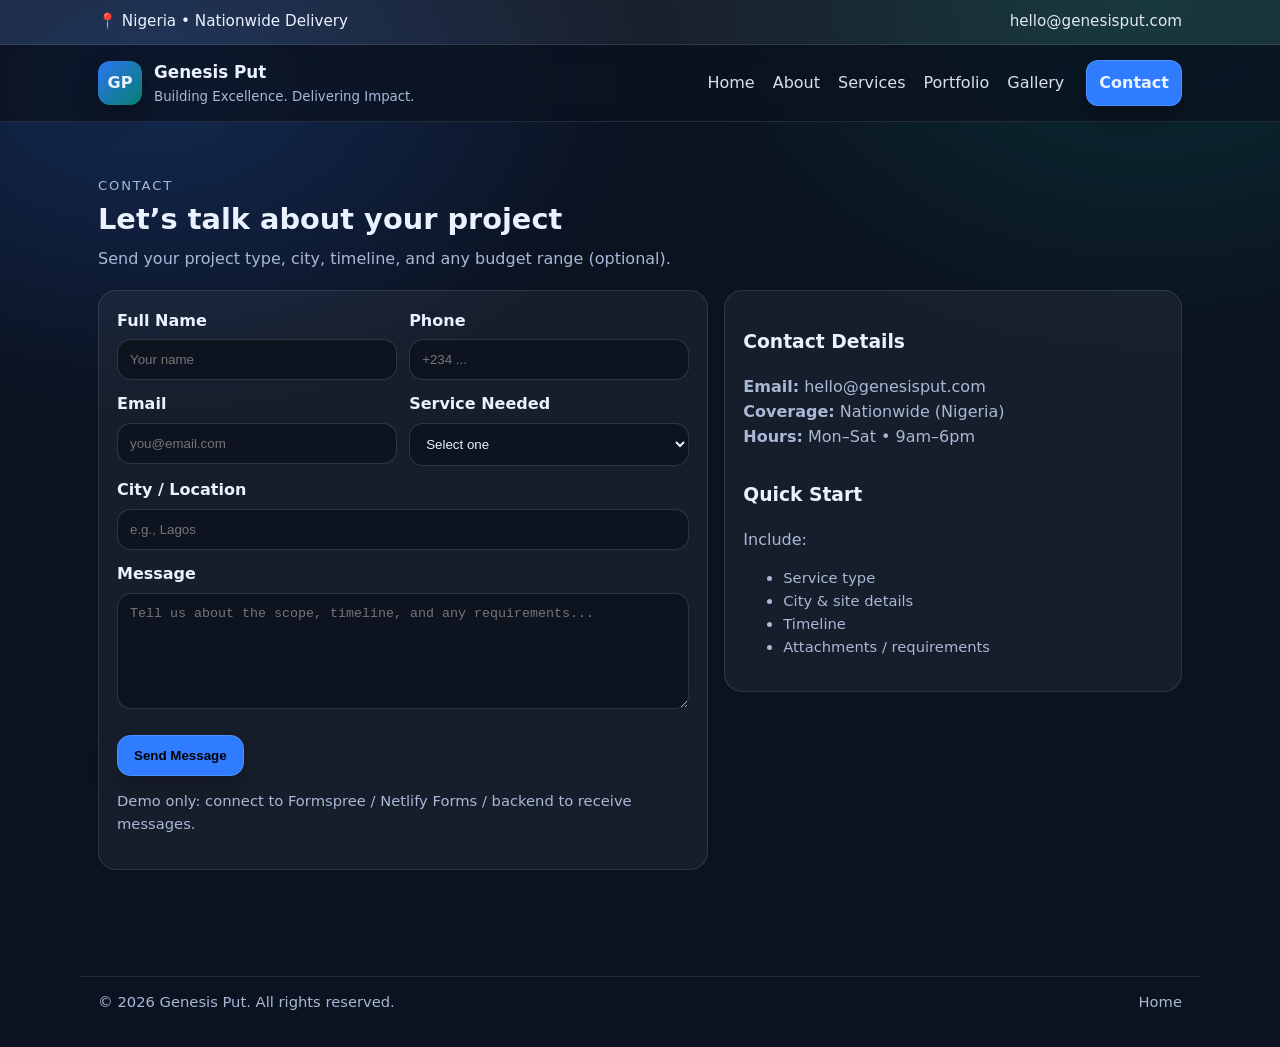
<file: contact.html>
<!doctype html>
<html lang="en">
<head>
  <meta charset="utf-8" />
  <meta name="viewport" content="width=device-width, initial-scale=1" />
  <title>Contact | Genesis Put</title>
  <meta name="description" content="Contact Genesis Put for consultations, project support, and professional delivery services." />
  <link rel="stylesheet" href="assets/style.css" />
</head>
<body>

<div class="topbar">
  <div class="container row">
    <span>📍 Nigeria • Nationwide Delivery</span>
    <a href="mailto:hello@genesisput.com">hello@genesisput.com</a>
  </div>
</div>

<header class="header">
  <div class="container row">
    <a class="brand" href="index.html">
      <span class="logo">GP</span>
      <span class="brandText">
        <strong>Genesis Put</strong>
        <small>Building Excellence. Delivering Impact.</small>
      </span>
    </a>

    <nav class="nav">
      <button class="navToggle" aria-expanded="false">Menu</button>
      <ul>
        <li><a data-page="index.html" href="index.html">Home</a></li>
        <li><a data-page="about.html" href="about.html">About</a></li>
        <li><a data-page="services.html" href="services.html">Services</a></li>
        <li><a data-page="portfolio.html" href="portfolio.html">Portfolio</a></li>
        <li><a data-page="gallery.html" href="gallery.html">Gallery</a></li>
        <li><a data-page="contact.html" href="contact.html" class="btn sm cta">Contact</a></li>
      </ul>
    </nav>
  </div>
</header>

<section class="section">
  <div class="container">
    <div class="sectionHead">
      <div>
        <div class="kicker">Contact</div>
        <h2 class="h2">Let’s talk about your project</h2>
        <p class="p">Send your project type, city, timeline, and any budget range (optional).</p>
      </div>
    </div>

    <div class="formWrap">
      <form onsubmit="return handleSubmit(event)">
        <div class="row2">
          <label>Full Name
            <input name="name" required placeholder="Your name" />
          </label>
          <label>Phone
            <input name="phone" required placeholder="+234 ..." />
          </label>
        </div>

        <div class="row2">
          <label>Email
            <input name="email" type="email" placeholder="you@email.com" />
          </label>
          <label>Service Needed
            <select name="service" required>
              <option value="">Select one</option>
              <option>Project Management</option>
              <option>Procurement & Logistics</option>
              <option>Operations Support</option>
              <option>Contractor Coordination</option>
              <option>Business Documentation</option>
              <option>Client Communication</option>
            </select>
          </label>
        </div>

        <label>City / Location
          <input name="city" required placeholder="e.g., Lagos" />
        </label>

        <label>Message
          <textarea name="message" rows="6" required placeholder="Tell us about the scope, timeline, and any requirements..."></textarea>
        </label>

        <div class="ctaRow">
          <button class="btn" type="submit">Send Message</button>
          <p class="note" id="formNote" aria-live="polite"></p>
        </div>
        <p class="small">Demo only: connect to Formspree / Netlify Forms / backend to receive messages.</p>
      </form>

      <aside class="panel">
        <h3>Contact Details</h3>
        <p class="p"><strong>Email:</strong> <a href="mailto:hello@genesisput.com">hello@genesisput.com</a></p>
        <p class="p"><strong>Coverage:</strong> Nationwide (Nigeria)</p>
        <p class="p"><strong>Hours:</strong> Mon–Sat • 9am–6pm</p>

        <div style="height:12px"></div>
        <h3>Quick Start</h3>
        <p class="p">Include:</p>
        <ul class="small">
          <li>Service type</li>
          <li>City & site details</li>
          <li>Timeline</li>
          <li>Attachments / requirements</li>
        </ul>
      </aside>
    </div>
  </div>
</section>

<footer class="footer">
  <div class="container bottom small">
    <span>© <span id="year"></span> Genesis Put. All rights reserved.</span>
    <a href="index.html">Home</a>
  </div>
</footer>

<script src="assets/script.js"></script>
</body>
</html>
</file>
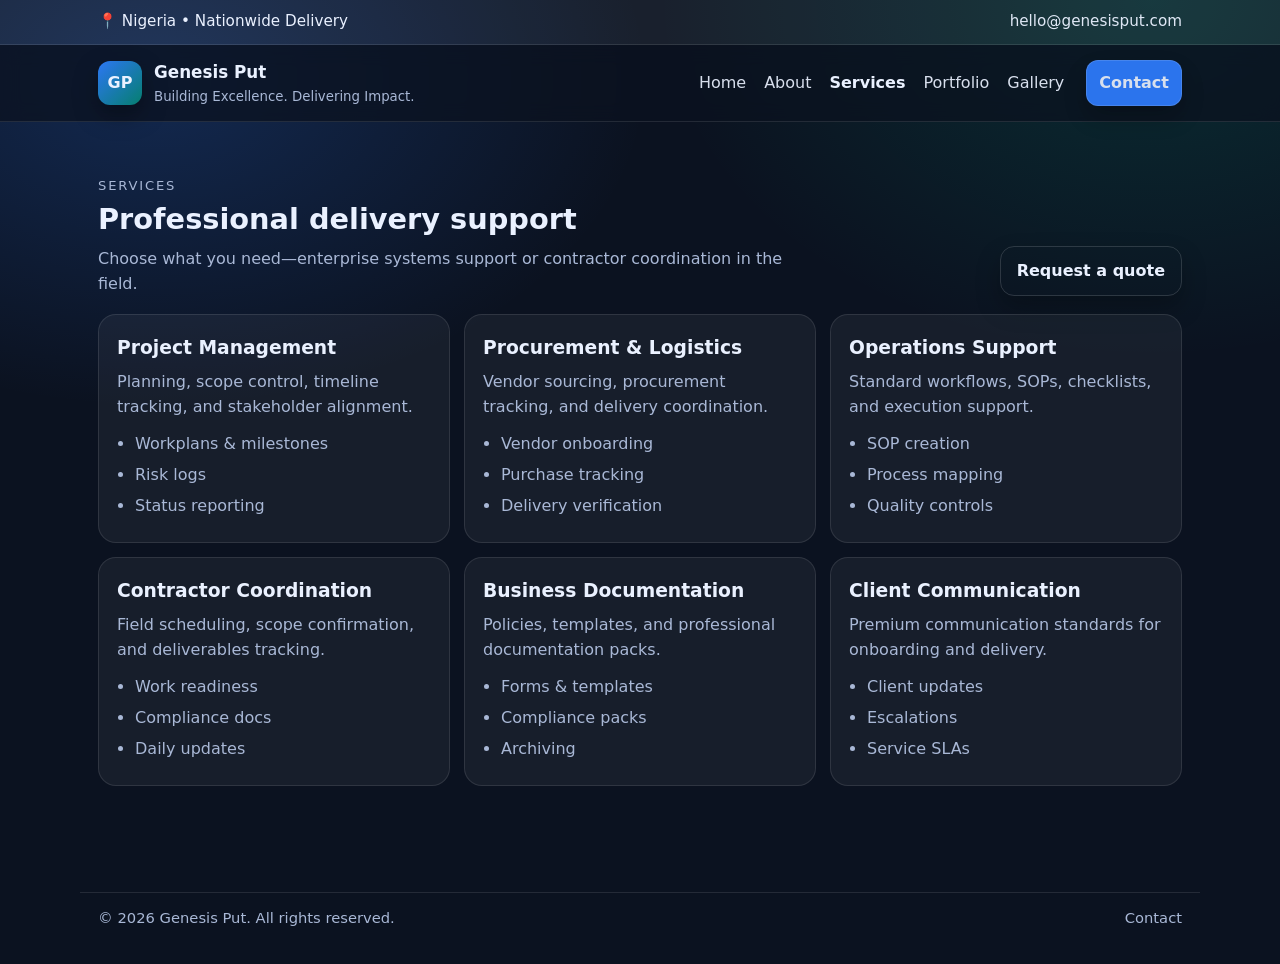
<file: services.html>
<!doctype html>
<html lang="en">
<head>
  <meta charset="utf-8" />
  <meta name="viewport" content="width=device-width, initial-scale=1" />
  <title>Services | Genesis Put</title>
  <meta name="description" content="Professional services: project management, logistics, operations support, contractor coordination, documentation, and client communication." />
  <link rel="stylesheet" href="assets/style.css" />
</head>
<body>

<div class="topbar">
  <div class="container row">
    <span>📍 Nigeria • Nationwide Delivery</span>
    <a href="mailto:hello@genesisput.com">hello@genesisput.com</a>
  </div>
</div>

<header class="header">
  <div class="container row">
    <a class="brand" href="index.html">
      <span class="logo">GP</span>
      <span class="brandText">
        <strong>Genesis Put</strong>
        <small>Building Excellence. Delivering Impact.</small>
      </span>
    </a>

    <nav class="nav">
      <button class="navToggle" aria-expanded="false">Menu</button>
      <ul>
        <li><a data-page="index.html" href="index.html">Home</a></li>
        <li><a data-page="about.html" href="about.html">About</a></li>
        <li><a data-page="services.html" href="services.html">Services</a></li>
        <li><a data-page="portfolio.html" href="portfolio.html">Portfolio</a></li>
        <li><a data-page="gallery.html" href="gallery.html">Gallery</a></li>
        <li><a data-page="contact.html" href="contact.html" class="btn sm cta">Contact</a></li>
      </ul>
    </nav>
  </div>
</header>

<section class="section">
  <div class="container">
    <div class="sectionHead">
      <div>
        <div class="kicker">Services</div>
        <h2 class="h2">Professional delivery support</h2>
        <p class="p">Choose what you need—enterprise systems support or contractor coordination in the field.</p>
      </div>
      <a class="btn ghost" href="contact.html">Request a quote</a>
    </div>

    <div class="cards">
      <div class="card">
        <h3>Project Management</h3>
        <p>Planning, scope control, timeline tracking, and stakeholder alignment.</p>
        <ul><li>Workplans & milestones</li><li>Risk logs</li><li>Status reporting</li></ul>
      </div>
      <div class="card">
        <h3>Procurement & Logistics</h3>
        <p>Vendor sourcing, procurement tracking, and delivery coordination.</p>
        <ul><li>Vendor onboarding</li><li>Purchase tracking</li><li>Delivery verification</li></ul>
      </div>
      <div class="card">
        <h3>Operations Support</h3>
        <p>Standard workflows, SOPs, checklists, and execution support.</p>
        <ul><li>SOP creation</li><li>Process mapping</li><li>Quality controls</li></ul>
      </div>
      <div class="card">
        <h3>Contractor Coordination</h3>
        <p>Field scheduling, scope confirmation, and deliverables tracking.</p>
        <ul><li>Work readiness</li><li>Compliance docs</li><li>Daily updates</li></ul>
      </div>
      <div class="card">
        <h3>Business Documentation</h3>
        <p>Policies, templates, and professional documentation packs.</p>
        <ul><li>Forms & templates</li><li>Compliance packs</li><li>Archiving</li></ul>
      </div>
      <div class="card">
        <h3>Client Communication</h3>
        <p>Premium communication standards for onboarding and delivery.</p>
        <ul><li>Client updates</li><li>Escalations</li><li>Service SLAs</li></ul>
      </div>
    </div>
  </div>
</section>

<footer class="footer">
  <div class="container bottom small">
    <span>© <span id="year"></span> Genesis Put. All rights reserved.</span>
    <a href="contact.html">Contact</a>
  </div>
</footer>

<script src="assets/script.js"></script>
</body>
</html>
</file>
<file: assets/style.css>
:root{
  --bg:#0b1220;
  --panel:#0f1a2f;
  --panel2:#0d1627;
  --text:#eaf1ff;
  --muted:#a9b8d6;
  --line:rgba(255,255,255,.10);
  --brand:#2f7cff;
  --brand2:#00d4a6;
  --radius:18px;
  --shadow:0 18px 45px rgba(0,0,0,.35);
  --max:1120px;
  --pad:18px;
}

*{box-sizing:border-box}
html,body{margin:0;padding:0}
body{
  font-family: ui-sans-serif, system-ui, -apple-system, Segoe UI, Roboto, Arial, sans-serif;
  background:
    radial-gradient(900px 600px at 12% 8%, rgba(47,124,255,.22), transparent 55%),
    radial-gradient(900px 650px at 90% 0%, rgba(0,212,166,.14), transparent 55%),
    var(--bg);
  color:var(--text);
  line-height:1.55;
}
a{color:inherit;text-decoration:none}
img{max-width:100%;display:block}

.container{max-width:var(--max);margin:0 auto;padding:0 var(--pad)}
.small{font-size:.92rem;color:var(--muted)}
.kicker{letter-spacing:.14em;text-transform:uppercase;color:var(--muted);font-size:.82rem}
.h1{font-size:clamp(2rem, 4vw, 3.2rem);line-height:1.1;margin:.5rem 0 1rem}
.h2{font-size:1.8rem;margin:0 0 .35rem}
.p{color:var(--muted);margin:0}

.btn{
  display:inline-flex;align-items:center;justify-content:center;
  padding:12px 16px;border-radius:14px;
  border:1px solid rgba(255,255,255,.14);
  background:var(--brand);font-weight:800;
  box-shadow:0 12px 25px rgba(0,0,0,.25);
}
.btn:hover{transform:translateY(-1px)}
.btn.ghost{background:transparent}
.btn.sm{padding:10px 12px;border-radius:12px}

.topbar{
  background:rgba(255,255,255,.06);
  border-bottom:1px solid var(--line);
  font-size:.95rem;
}
.topbar .row{
  display:flex;align-items:center;justify-content:space-between;
  gap:12px;padding:10px var(--pad);
}
.topbar a{color:var(--text);opacity:.95}

.header{
  position:sticky;top:0;z-index:50;
  background:rgba(11,18,32,.74);
  backdrop-filter:blur(10px);
  border-bottom:1px solid var(--line);
}
.header .row{
  display:flex;align-items:center;justify-content:space-between;
  padding:14px var(--pad);
}
.brand{display:flex;align-items:center;gap:12px}
.logo{
  width:44px;height:44px;border-radius:12px;
  display:grid;place-items:center;
  background:linear-gradient(135deg, rgba(47,124,255,.95), rgba(0,212,166,.55));
  box-shadow:0 10px 25px rgba(0,0,0,.35);
  font-weight:900;
}
.brandText strong{display:block;font-size:1.05rem}
.brandText small{display:block;color:var(--muted);margin-top:2px}

.navToggle{
  display:none;
  border:1px solid var(--line);
  background:transparent;color:var(--text);
  padding:10px 12px;border-radius:12px;
  cursor:pointer;
}
.nav ul{
  list-style:none;display:flex;gap:18px;align-items:center;
  margin:0;padding:0;
}
.nav a{opacity:.92}
.nav a:hover{opacity:1}
.nav a.active{opacity:1;font-weight:800}
.nav .cta{margin-left:4px}

.hero{padding:44px 0 18px}
.heroGrid{
  display:grid;grid-template-columns:1.15fr .85fr;gap:28px;align-items:center;
}
.badge{
  display:inline-flex;gap:8px;align-items:center;
  border:1px solid var(--line);
  padding:8px 12px;border-radius:999px;
  background:rgba(255,255,255,.04);
  color:var(--muted);
}
.ctaRow{display:flex;gap:12px;flex-wrap:wrap;margin:18px 0 12px}
.heroMedia img{
  width:100%;height:420px;object-fit:cover;
  border-radius:var(--radius);
  border:1px solid var(--line);
  box-shadow:var(--shadow);
}

.trust{padding:8px 0 26px}
.trustRow{
  display:grid;grid-template-columns:repeat(4,1fr);gap:12px;
}
.trustItem{
  background:rgba(255,255,255,.05);
  border:1px solid var(--line);
  padding:12px;border-radius:14px;
  text-align:center;color:var(--muted);
}

.section{padding:54px 0}
.section.alt{
  background:rgba(255,255,255,.03);
  border-top:1px solid var(--line);
  border-bottom:1px solid var(--line);
}
.sectionHead{margin-bottom:18px;display:flex;justify-content:space-between;gap:18px;align-items:flex-end;flex-wrap:wrap}
.sectionHead p{max-width:70ch}

.grid2{display:grid;grid-template-columns:1fr 1fr;gap:16px}
.panel{
  background:rgba(255,255,255,.05);
  border:1px solid var(--line);
  border-radius:var(--radius);
  padding:18px;
}

.cards{display:grid;grid-template-columns:repeat(3,1fr);gap:14px}
.card{
  background:rgba(255,255,255,.05);
  border:1px solid var(--line);
  border-radius:var(--radius);
  padding:18px;
}
.card h3{margin:0 0 8px}
.card p{margin:0;color:var(--muted)}
.card ul{margin:12px 0 0;padding-left:18px;color:var(--muted)}
.card li{margin:6px 0}

.stats{display:grid;grid-template-columns:repeat(4,1fr);gap:12px;margin-top:14px}
.stat{
  background:rgba(255,255,255,.05);
  border:1px solid var(--line);
  border-radius:14px;
  padding:12px;
}
.stat strong{display:block;font-size:1.2rem}
.stat span{display:block;color:var(--muted);font-size:.92rem}

.logos{display:grid;grid-template-columns:repeat(6,1fr);gap:10px}
.logoTile{
  background:rgba(255,255,255,.04);
  border:1px solid var(--line);
  border-radius:14px;
  padding:14px 10px;
  text-align:center;
  color:var(--muted);
  font-weight:700;
}

.gallery{display:grid;grid-template-columns:repeat(3,1fr);gap:12px}
.gallery img{
  width:100%;height:220px;object-fit:cover;
  border-radius:16px;border:1px solid var(--line);
  box-shadow:0 10px 25px rgba(0,0,0,.18);
}

.portfolio{display:grid;grid-template-columns:repeat(3,1fr);gap:14px}
.project{
  background:rgba(255,255,255,.05);
  border:1px solid var(--line);
  border-radius:var(--radius);
  overflow:hidden;
}
.project img{height:180px;width:100%;object-fit:cover}
.project .body{padding:14px}
.meta{color:var(--muted);font-size:.92rem;margin-top:6px}

.faq{display:grid;grid-template-columns:1fr;gap:12px}
.faqItem{
  border:1px solid var(--line);
  background:rgba(255,255,255,.05);
  border-radius:var(--radius);
  overflow:hidden;
}
.faqQ{
  width:100%;
  display:flex;justify-content:space-between;align-items:center;
  background:transparent;border:0;color:var(--text);
  padding:16px 18px;font-weight:800;cursor:pointer;
}
.faqA{display:none;padding:0 18px 16px;color:var(--muted)}
.faqItem.open .faqA{display:block}

.formWrap{display:grid;grid-template-columns:1fr .75fr;gap:16px;align-items:start}
form{
  background:rgba(255,255,255,.05);
  border:1px solid var(--line);
  border-radius:var(--radius);
  padding:18px;
}
label{display:block;font-weight:700;margin-bottom:12px}
input,select,textarea{
  width:100%;margin-top:6px;
  padding:12px 12px;border-radius:14px;
  border:1px solid rgba(255,255,255,.14);
  background:rgba(12,18,30,.85);
  color:var(--text);outline:none;
}
input:focus,select:focus,textarea:focus{border-color:rgba(47,124,255,.75)}
.row2{display:grid;grid-template-columns:1fr 1fr;gap:12px}
.note{color:var(--muted);margin:0}

.footer{padding:34px 0}
.footerGrid{display:grid;grid-template-columns:1.2fr .8fr .8fr;gap:14px}
.footer ul{list-style:none;margin:8px 0 0;padding:0}
.footer li{margin:8px 0}
.bottom{
  border-top:1px solid var(--line);
  margin-top:18px;padding-top:14px;
  display:flex;justify-content:space-between;gap:12px;flex-wrap:wrap;
}

@media (max-width: 980px){
  .heroGrid{grid-template-columns:1fr}
  .heroMedia img{height:340px}
  .cards{grid-template-columns:repeat(2,1fr)}
  .portfolio{grid-template-columns:repeat(2,1fr)}
  .gallery{grid-template-columns:repeat(2,1fr)}
  .trustRow{grid-template-columns:repeat(2,1fr)}
  .logos{grid-template-columns:repeat(3,1fr)}
  .stats{grid-template-columns:repeat(2,1fr)}
  .formWrap{grid-template-columns:1fr}
  .footerGrid{grid-template-columns:1fr}
}
@media (max-width: 640px){
  .navToggle{display:inline-flex}
  .nav ul{
    display:none;position:absolute;right:var(--pad);top:62px;
    background:rgba(11,18,32,.92);
    border:1px solid var(--line);
    border-radius:16px;
    padding:10px;
    width:min(320px, calc(100vw - 36px));
    flex-direction:column;align-items:stretch;gap:10px;
  }
  .nav ul.open{display:flex}
  .row2{grid-template-columns:1fr}
  .cards,.portfolio{grid-template-columns:1fr}
}
</file>
